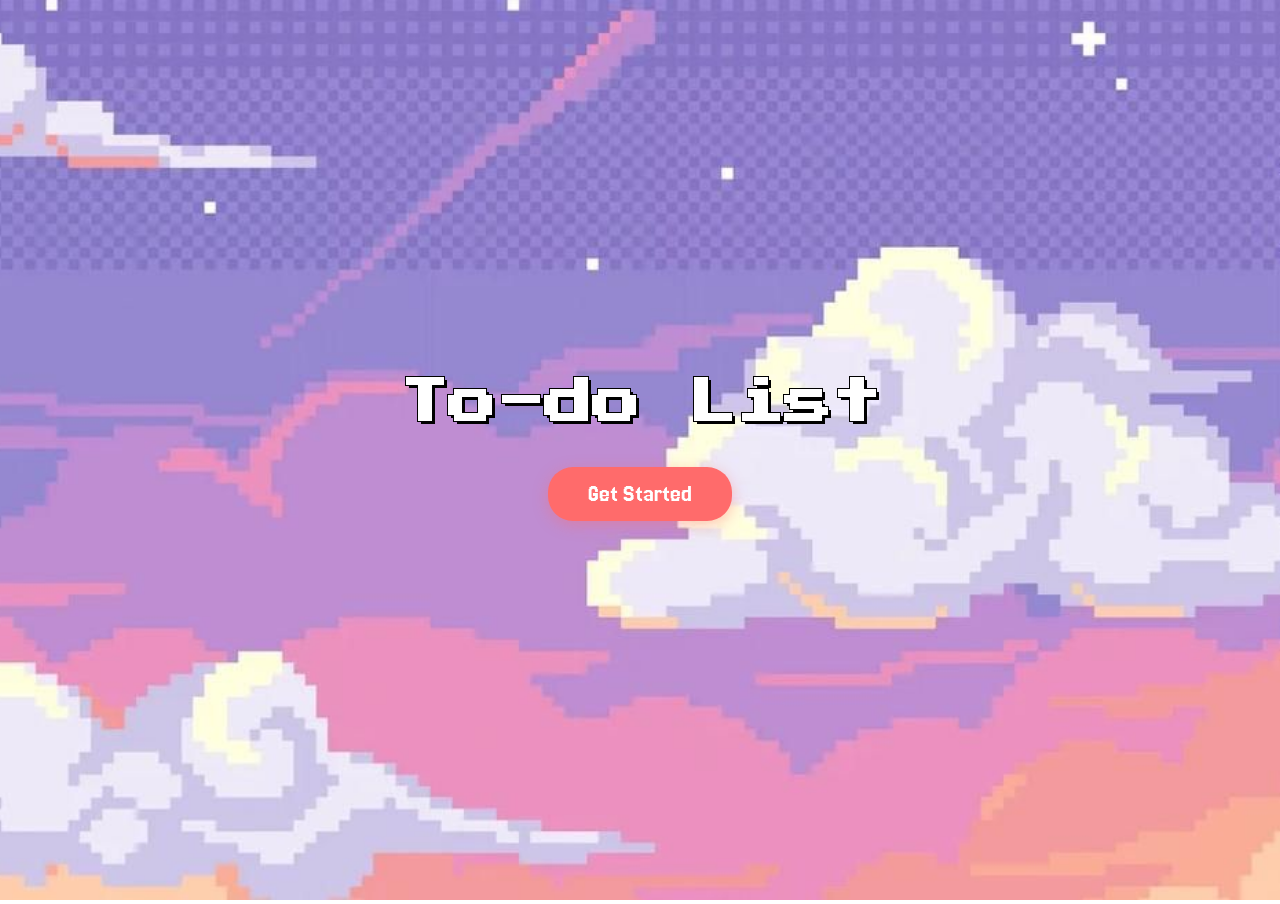
<file: index.html>
<!DOCTYPE html>
<html lang="en">
<head>
  <meta charset="UTF-8">
  <meta name="viewport" content="width=device-width, initial-scale=1.0">
  <title>To-do List</title>
  <link rel="stylesheet" href="style.css">
  <link href="https://fonts.googleapis.com/css2?family=VT323&family=Jersey+20&family=Press+Start+2P&display=swap" rel="stylesheet">
</head>
<body class="landing-page">
  <div class="landing-bg">
    <img src="front page background.jpg" alt="Background" class="bg-image">
  </div>
  
  <div class="landing-content">
    <h1 class="title">To-do List</h1>
    <button class="get-started-btn" onclick="playClickSound(); setTimeout(() => window.location.href='todo.html', 200)">Get Started</button>
  </div>
  
  <script src="script.js"></script>
</body>
</html>
</file>
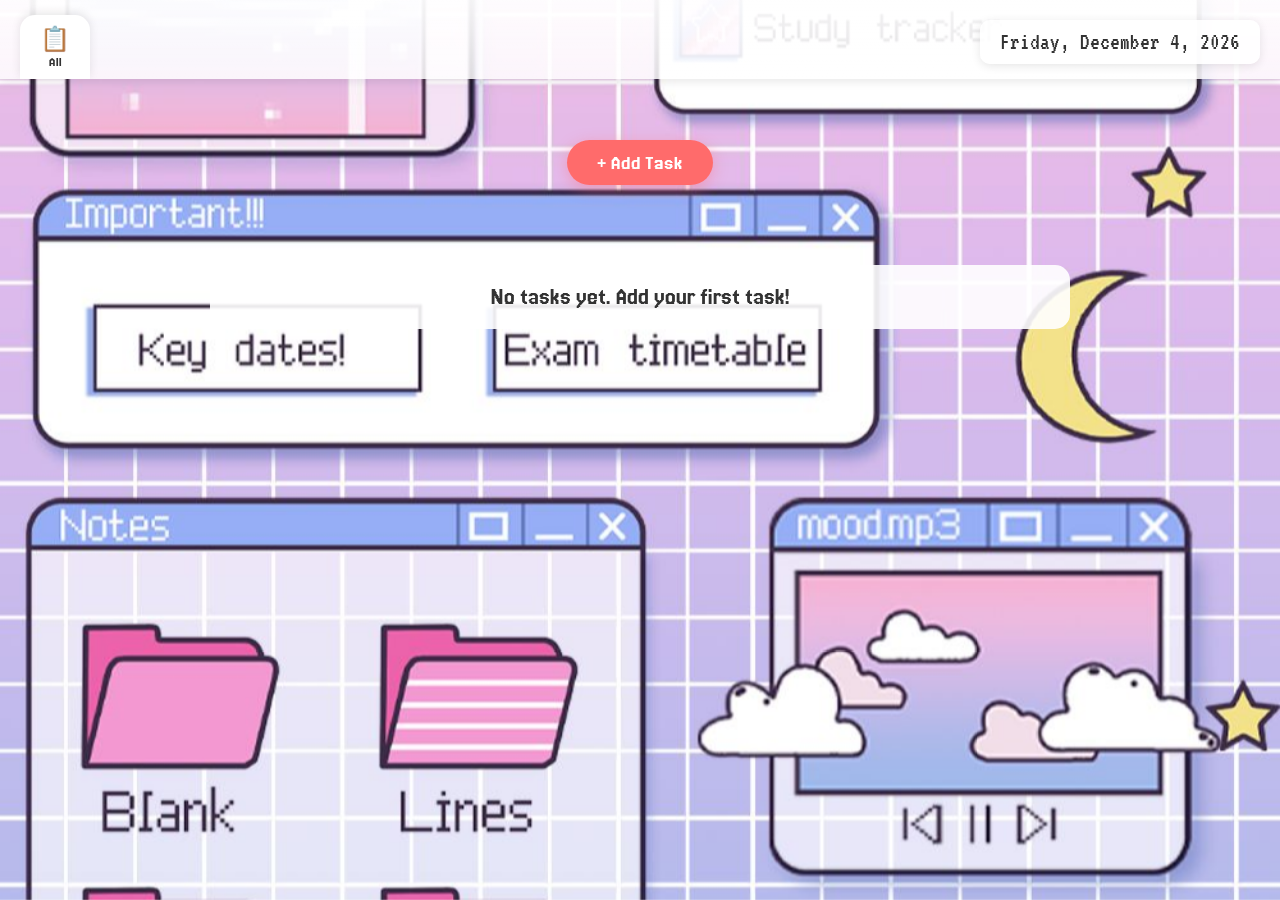
<file: todo.html>
<!DOCTYPE html>
<html lang="en">
<head>
  <meta charset="UTF-8">
  <meta name="viewport" content="width=device-width, initial-scale=1.0">
  <title>To-do List</title>
  <link rel="stylesheet" href="style.css">
  <link href="https://fonts.googleapis.com/css2?family=VT323&family=Jersey+20&family=Press+Start+2P&display=swap" rel="stylesheet">
</head>
<body class="todo-page">
  <div class="todo-bg">
    <img src="inspo.jpg" alt="Background" class="bg-image">
  </div>
  
  <div class="date-display" id="dateDisplay"></div>
  
  <div class="tabs-container">
    <div class="tabs" id="tabs">
      <button class="tab active" data-category="all" onclick="playClickSound(); switchTab('all')">
        <span class="tab-symbol">📋</span>
        <span class="tab-name">All</span>
      </button>
    </div>
  </div>
  
  <div class="todo-container">
    <button class="add-task-btn" onclick="playClickSound(); openPopup()">+ Add Task</button>
    
    <div class="tasks-container" id="tasksContainer">
      <p class="no-tasks-message" id="noTasksMessage">No tasks yet. Add your first task!</p>
    </div>
  </div>
  
  <div class="popup-overlay" id="popupOverlay">
    <div class="popup-box">
      <div class="popup-header">
        <h2>New Task</h2>
        <button class="close-popup" onclick="playClickSound(); closePopup()">✕</button>
      </div>
      
      <div class="form-group">
        <label>Task</label>
        <input type="text" id="taskInput" placeholder="Enter your task...">
      </div>
      
      <div class="form-group">
        <label>Category</label>
        <div class="category-input-wrapper">
          <input type="text" id="categoryInput" placeholder="e.g., school, work, personal..." list="categorySuggestions">
          <datalist id="categorySuggestions">
            <option value="school">
            <option value="work">
            <option value="personal">
            <option value="health">
            <option value="shopping">
          </datalist>
        </div>
      </div>
      
      <div class="form-group">
        <label>Deadline</label>
        <div class="deadline-inputs">
          <input type="date" id="dateInput">
          <input type="time" id="timeInput">
        </div>
      </div>
      
      <button class="save-task-btn" onclick="playClickSound(); saveTask()">Save Task</button>
    </div>
  </div>
  
  <div class="message-overlay" id="messageOverlay">
    <div class="message-box" id="messageBox"></div>
  </div>
  
  <div class="win-overlay" id="winOverlay">
    <div class="win-content">
      <h2 class="win-title">🎉 Well Done! 🎉</h2>
      <p class="win-message">Have a great day!<br>You deserve it! ✨</p>
    </div>
  </div>
  
  <canvas id="confettiCanvas"></canvas>
  <canvas id="effectsCanvas"></canvas>
  
  <script src="script.js"></script>
</body>
</html>
</file>
<file: style.css>
* {
  margin: 0;
  padding: 0;
  box-sizing: border-box;
}

:root {
  --font-title: 'Press Start 2P', cursive;
  --font-task: 'Jersey 20', sans-serif;
  --font-pixel: 'VT323', monospace;
}

/* Landing Page Styles */
.landing-page {
  min-height: 100vh;
  overflow: hidden;
  position: relative;
}

.landing-bg {
  position: absolute;
  top: 0;
  left: 0;
  width: 100%;
  height: 100%;
}

.bg-image {
  width: 100%;
  height: 100%;
  object-fit: cover;
}

.landing-content {
  position: relative;
  z-index: 10;
  display: flex;
  flex-direction: column;
  align-items: center;
  justify-content: center;
  min-height: 100vh;
  padding: 20px;
}

.title {
  font-family: var(--font-title);
  font-size: clamp(1.5rem, 5vw, 3rem);
  color: #fff;
  text-shadow: 
    3px 3px 0 #000,
    -1px -1px 0 #000,
    1px -1px 0 #000,
    -1px 1px 0 #000;
  text-align: center;
  margin-bottom: 40px;
  animation: titleBounce 2s ease-in-out infinite;
}

@keyframes titleBounce {
  0%, 100% { transform: translateY(0); }
  50% { transform: translateY(-10px); }
}

.get-started-btn {
  font-family: var(--font-task);
  font-size: 1.5rem;
  padding: 15px 40px;
  background: #ff6b6b;
  color: white;
  border: none;
  border-radius: 25px;
  cursor: pointer;
  box-shadow: 0 4px 15px rgba(255, 107, 107, 0.4);
  transition: all 0.2s;
}

.get-started-btn:hover {
  transform: translateY(-3px);
  box-shadow: 0 6px 20px rgba(255, 107, 107, 0.6);
}

/* Todo Page Styles */
.todo-page {
  min-height: 100vh;
  overflow-x: hidden;
  position: relative;
}

.todo-bg {
  position: fixed;
  top: 0;
  left: 0;
  width: 100%;
  height: 100%;
  z-index: -1;
}

.date-display {
  position: fixed;
  top: 20px;
  right: 20px;
  font-family: var(--font-pixel);
  font-size: 1.5rem;
  color: #333;
  background: rgba(255, 255, 255, 0.9);
  padding: 10px 20px;
  border-radius: 10px;
  box-shadow: 0 2px 10px rgba(0, 0, 0, 0.1);
  z-index: 100;
}

.tabs-container {
  position: fixed;
  top: 0;
  left: 0;
  width: 100%;
  background: linear-gradient(to bottom, rgba(255,255,255,0.95), rgba(255,255,255,0.85));
  padding: 15px 10px 0;
  z-index: 50;
  overflow-x: auto;
  box-shadow: 0 2px 10px rgba(0, 0, 0, 0.1);
}

.tabs {
  display: flex;
  gap: 5px;
  min-width: max-content;
  padding: 0 10px;
}

.tab {
  display: flex;
  flex-direction: column;
  align-items: center;
  padding: 10px 20px;
  background: #f0f0f0;
  border: none;
  border-radius: 15px 15px 0 0;
  cursor: pointer;
  transition: all 0.2s;
  font-family: var(--font-task);
}

.tab:hover {
  background: #e0e0e0;
}

.tab.active {
  background: #fff;
  box-shadow: 0 -2px 10px rgba(0, 0, 0, 0.1);
}

.tab-symbol {
  font-size: 1.5rem;
  margin-bottom: 2px;
}

.tab-name {
  font-size: 0.9rem;
  color: #333;
}

.todo-container {
  position: relative;
  z-index: 10;
  max-width: 900px;
  margin: 0 auto;
  padding: 140px 20px 40px;
}

.add-task-btn {
  display: block;
  margin: 0 auto 40px;
  font-family: var(--font-task);
  font-size: 1.3rem;
  padding: 12px 30px;
  background: #ff6b6b;
  color: white;
  border: none;
  border-radius: 25px;
  cursor: pointer;
  box-shadow: 0 4px 15px rgba(255, 107, 107, 0.4);
  transition: all 0.2s;
}

.add-task-btn:hover {
  transform: translateY(-2px);
  box-shadow: 0 6px 20px rgba(255, 107, 107, 0.6);
}

.tasks-container {
  display: flex;
  flex-direction: column;
  gap: 15px;
}

.no-tasks-message {
  font-family: var(--font-task);
  font-size: 1.5rem;
  color: #333;
  text-align: center;
  width: 100%;
  margin-top: 40px;
  background: rgba(255, 255, 255, 0.9);
  padding: 20px;
  border-radius: 15px;
}

/* Task Item */
.task-item {
  background: rgba(255, 255, 255, 0.95);
  border-radius: 15px;
  padding: 15px 20px;
  display: flex;
  align-items: center;
  gap: 15px;
  box-shadow: 0 2px 10px rgba(0, 0, 0, 0.1);
}

.task-checkbox {
  width: 25px;
  height: 25px;
  cursor: pointer;
  accent-color: #ff6b6b;
}

.task-content {
  flex: 1;
}

.task-text {
  font-family: var(--font-task);
  font-size: 1.3rem;
  color: #333;
  margin-bottom: 5px;
}

.task-item.completed .task-text {
  text-decoration: line-through;
  color: #999;
}

.task-deadline {
  font-family: var(--font-pixel);
  font-size: 1.1rem;
  color: #ff6b6b;
}

.task-item.completed .task-deadline {
  color: #999;
  text-decoration: line-through;
}

.task-delete {
  background: #ff6b6b;
  color: white;
  border: none;
  border-radius: 50%;
  width: 30px;
  height: 30px;
  cursor: pointer;
  font-size: 1rem;
  transition: all 0.2s;
}

.task-delete:hover {
  background: #ff4757;
  transform: scale(1.1);
}

/* Category Tabs */
.category-tasks {
  margin-top: 20px;
}

/* Popup Styles */
.popup-overlay {
  display: none;
  position: fixed;
  top: 0;
  left: 0;
  width: 100%;
  height: 100%;
  background: rgba(0, 0, 0, 0.5);
  z-index: 100;
  justify-content: center;
  align-items: center;
}

.popup-overlay.active {
  display: flex;
  animation: popupFadeIn 0.3s ease;
}

@keyframes popupFadeIn {
  from { opacity: 0; }
  to { opacity: 1; }
}

.popup-box {
  background: white;
  border-radius: 20px;
  padding: 30px;
  width: 90%;
  max-width: 450px;
  box-shadow: 0 10px 40px rgba(0, 0, 0, 0.2);
  animation: popupSlide 0.3s ease;
}

@keyframes popupSlide {
  from { transform: translateY(-50px); opacity: 0; }
  to { transform: translateY(0); opacity: 1; }
}

.popup-header {
  display: flex;
  justify-content: space-between;
  align-items: center;
  margin-bottom: 25px;
}

.popup-header h2 {
  font-family: var(--font-title);
  font-size: 1rem;
  color: #333;
}

.close-popup {
  background: none;
  border: none;
  color: #666;
  font-size: 1.5rem;
  cursor: pointer;
}

.form-group {
  margin-bottom: 20px;
}

.form-group label {
  display: block;
  font-family: var(--font-task);
  font-size: 1.2rem;
  color: #333;
  margin-bottom: 8px;
}

.form-group input {
  width: 100%;
  padding: 12px 15px;
  font-family: var(--font-task);
  font-size: 1.1rem;
  border: 2px solid #ddd;
  border-radius: 10px;
  background: #f9f9f9;
  transition: border-color 0.2s;
}

.form-group input:focus {
  outline: none;
  border-color: #ff6b6b;
}

.form-group input[type="date"],
.form-group input[type="time"] {
  font-family: var(--font-pixel);
  font-size: 1.2rem;
}

#taskInput {
  font-family: var(--font-task);
}

.deadline-inputs {
  display: flex;
  gap: 10px;
}

.deadline-inputs input {
  flex: 1;
}

.save-task-btn {
  width: 100%;
  padding: 14px;
  font-family: var(--font-task);
  font-size: 1.2rem;
  background: #ff6b6b;
  color: white;
  border: none;
  border-radius: 10px;
  cursor: pointer;
  box-shadow: 0 4px 15px rgba(255, 107, 107, 0.4);
  transition: all 0.2s;
}

.save-task-btn:hover {
  transform: translateY(-2px);
  box-shadow: 0 6px 20px rgba(255, 107, 107, 0.6);
}

/* Message Overlay */
.message-overlay {
  display: none;
  position: fixed;
  top: 50%;
  left: 50%;
  transform: translate(-50%, -50%);
  z-index: 200;
}

.message-overlay.active {
  display: block;
}

.message-box {
  font-family: var(--font-task);
  font-size: 2rem;
  color: #fff;
  text-shadow: 2px 2px 0 #333;
  animation: messagePop 2s ease forwards;
  text-align: center;
  background: rgba(0, 0, 0, 0.8);
  padding: 20px 40px;
  border-radius: 15px;
}

@keyframes messagePop {
  0% { transform: scale(0); opacity: 0; }
  20% { transform: scale(1.2); opacity: 1; }
  30% { transform: scale(1); }
  80% { transform: scale(1); opacity: 1; }
  100% { transform: scale(0); opacity: 0; }
}

/* Win Overlay */
.win-overlay {
  display: none;
  position: fixed;
  top: 0;
  left: 0;
  width: 100%;
  height: 100%;
  background: rgba(0, 0, 0, 0.8);
  z-index: 300;
  justify-content: center;
  align-items: center;
}

.win-overlay.active {
  display: flex;
}

.win-content {
  text-align: center;
  animation: winBounce 0.5s ease;
}

@keyframes winBounce {
  0% { transform: scale(0); }
  50% { transform: scale(1.2); }
  100% { transform: scale(1); }
}

.win-title {
  font-family: var(--font-title);
  font-size: clamp(1rem, 4vw, 2rem);
  color: #ffd93d;
  margin-bottom: 20px;
  text-shadow: 3px 3px 0 #e53e3e;
}

.win-message {
  font-family: var(--font-task);
  font-size: 1.5rem;
  color: white;
  line-height: 1.6;
}

/* Confetti Canvas */
#confettiCanvas,
#effectsCanvas {
  position: fixed;
  top: 0;
  left: 0;
  width: 100%;
  height: 100%;
  pointer-events: none;
  z-index: 250;
}

/* Responsive */
@media (max-width: 600px) {
  .tab {
    padding: 8px 15px;
  }
  
  .tab-symbol {
    font-size: 1.2rem;
  }
  
  .tab-name {
    font-size: 0.8rem;
  }
  
  .popup-box {
    padding: 20px;
  }
  
  .date-display {
    font-size: 1.2rem;
    padding: 8px 15px;
  }
}
</file>
